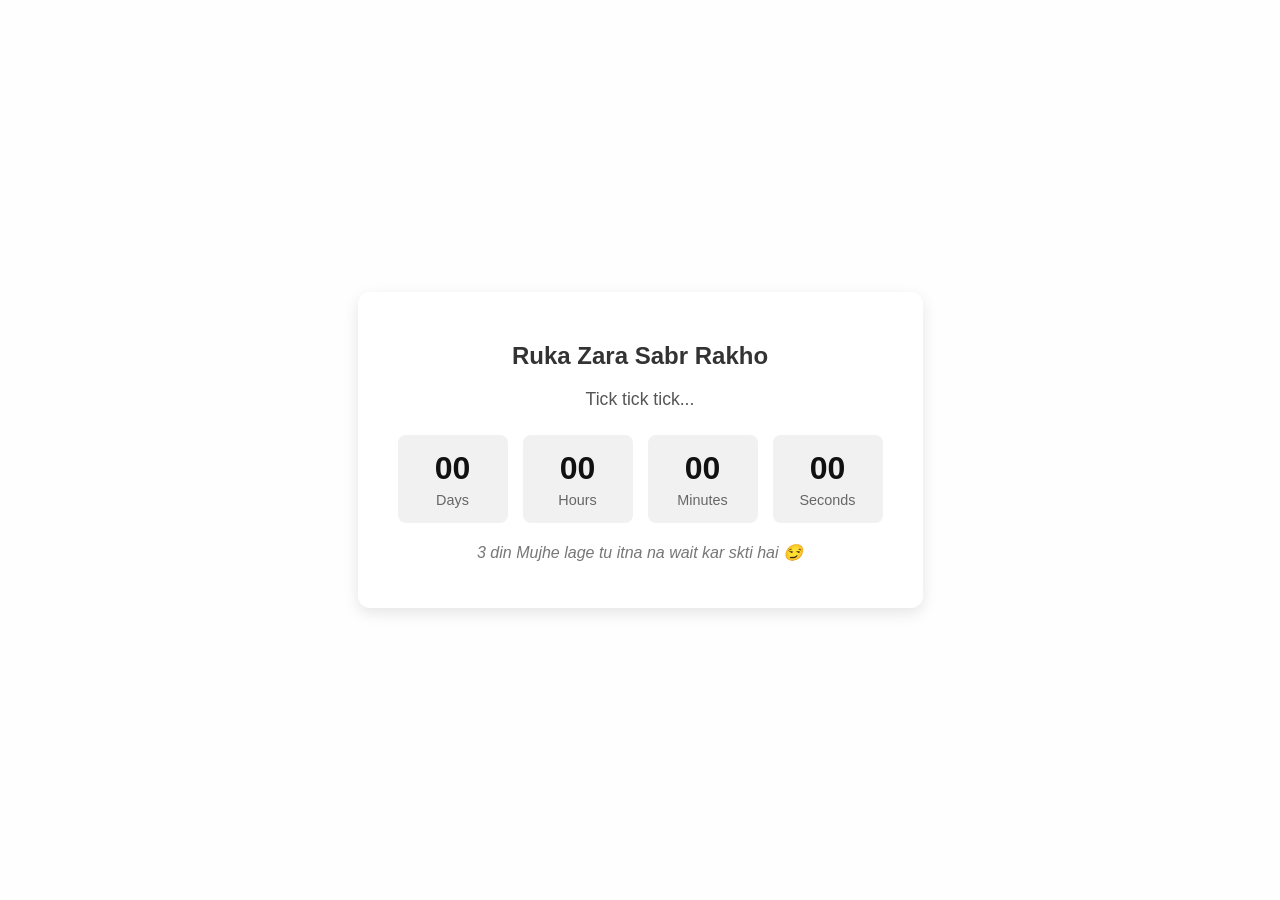
<file: index.html>
<!DOCTYPE html>
<html lang="en">
<head>
  <meta charset="UTF-8">
  <title>Something Special 🎁</title>
  <link rel="stylesheet" href="style1.css">
</head>
<body>

  <div class="container">
    <h2>Ruka Zara Sabr Rakho </h2>
    <p class="message">Tick tick tick...</p>

    <div id="countdown">
      <div class="time-box">
        <span id="days">00</span>
        <p>Days</p>
      </div>
      <div class="time-box">
        <span id="hours">00</span>
        <p>Hours</p>
      </div>
      <div class="time-box">
        <span id="minutes">00</span>
        <p>Minutes</p>
      </div>
      <div class="time-box">
        <span id="seconds">00</span>
        <p>Seconds</p>
      </div>
    </div>

    <p id="wait-text">3 din Mujhe lage tu itna na wait kar skti hai 😏</p>
  </div>

  <script src="script.js"></script>
</body>
</html>
</file>
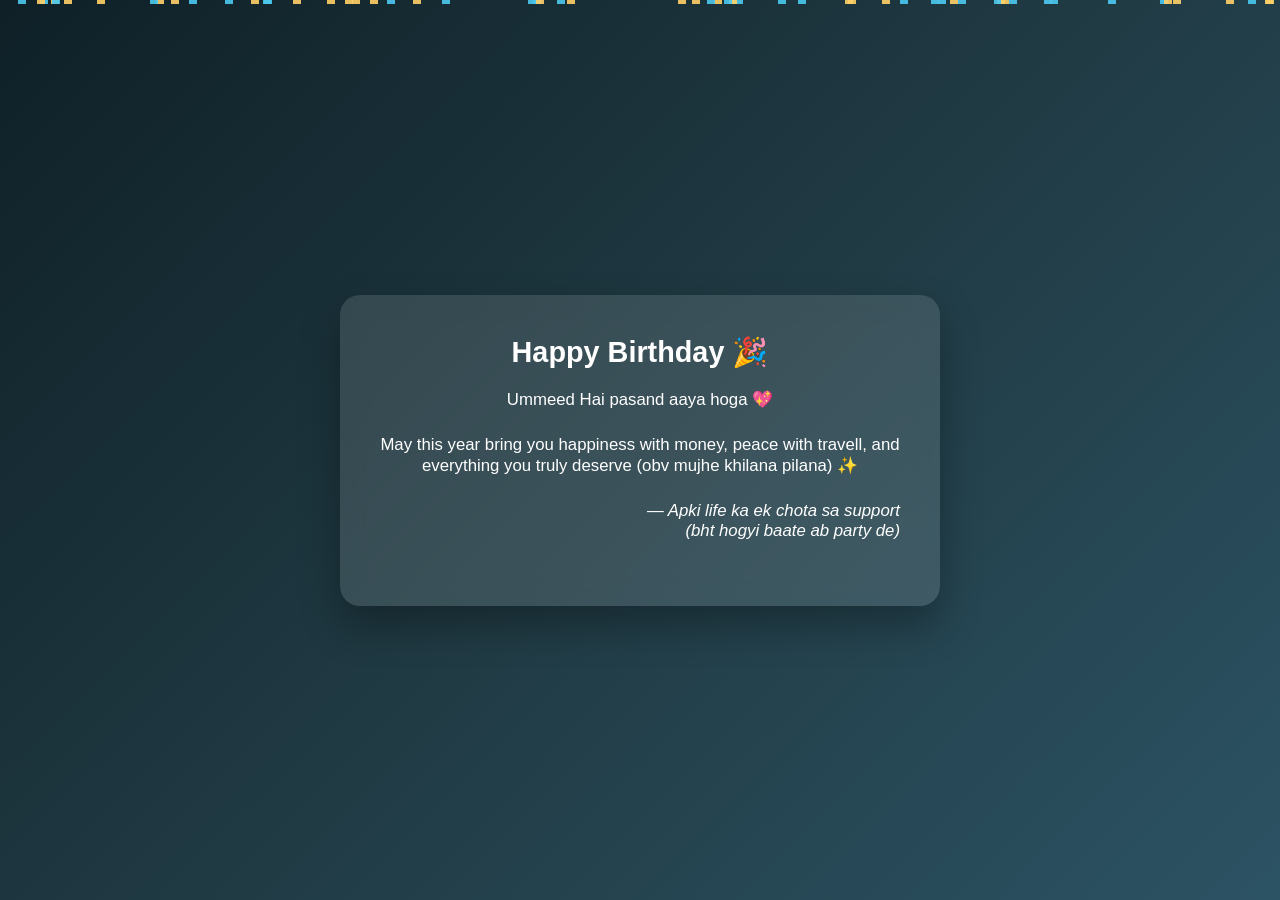
<file: finale.html>
<!DOCTYPE html>
<html lang="en">
<head>
  <meta charset="UTF-8">
  <title>Happy Birthday 🎉</title>
  <meta name="viewport" content="width=device-width, initial-scale=1.0">

  <link rel="stylesheet" href="style.css">
</head>
<body class="night-bg finale-bg">
<audio id="bgMusic" loop>
    <source src="music.mp3" type="audio/mpeg">
</audio>

  <div class="container finale-container">
    <h1 class="fade-in">Happy Birthday 🎉</h1>

    <p class="fade-in delay-1">
      Ummeed Hai pasand aaya hoga 💖
    </p>

    <p class="fade-in delay-2">
      May this year bring you happiness with money, peace with travell,
      and everything you truly deserve (obv mujhe khilana pilana) ✨
    </p>

    <p class="fade-in delay-3 signature">
      — Apki life ka ek chota sa support <br>(bht hogyi baate ab party de)
    </br>
  </p>
  </div>

  <!-- 🎆 Confetti -->
  <div class="confetti-container"></div>

  <script>
    /* 🔐 PAGE LOCK — BLOCK BEFORE MIDNIGHT */
    function isUnlocked() {
      const now = new Date();
      const midnight = new Date();
      midnight.setHours(0, 0, 0, 0);
      return now >= midnight;
    }

    // if (!isUnlocked()) {
    //   window.location.href = "index.html";
    // }

    /* 🎉 CONFETTI EFFECT */
    const confettiContainer = document.querySelector(".confetti-container");

    for (let i = 0; i < 60; i++) {
      const confetti = document.createElement("span");
      confetti.classList.add("confetti");
      confetti.style.left = Math.random() * 100 + "vw";
      confetti.style.animationDelay = Math.random() * 5 + "s";
      confetti.style.animationDuration = 3 + Math.random() * 3 + "s";
      confettiContainer.appendChild(confetti);
    }

const music = document.getElementById("bgMusic");

window.addEventListener("load", () => {
    const savedTime = localStorage.getItem("musicTime");
    const isPaused = localStorage.getItem("musicPaused") === "true";
    const allowed = localStorage.getItem("musicAllowed") === "true";

    if (savedTime) {
        music.currentTime = parseFloat(savedTime);
    }

    // Resume only if user had already started it
    if (allowed && !isPaused) {
        music.play().catch(() => {});
    }
});

// Keep saving time continuously
setInterval(() => {
    if (!music.paused) {
        localStorage.setItem("musicTime", music.currentTime);
    }
}, 500);

// Save on exit (extra safety)
window.addEventListener("beforeunload", () => {
    localStorage.setItem("musicTime", music.currentTime);
});

  </script>

</body>
</html>
</file>
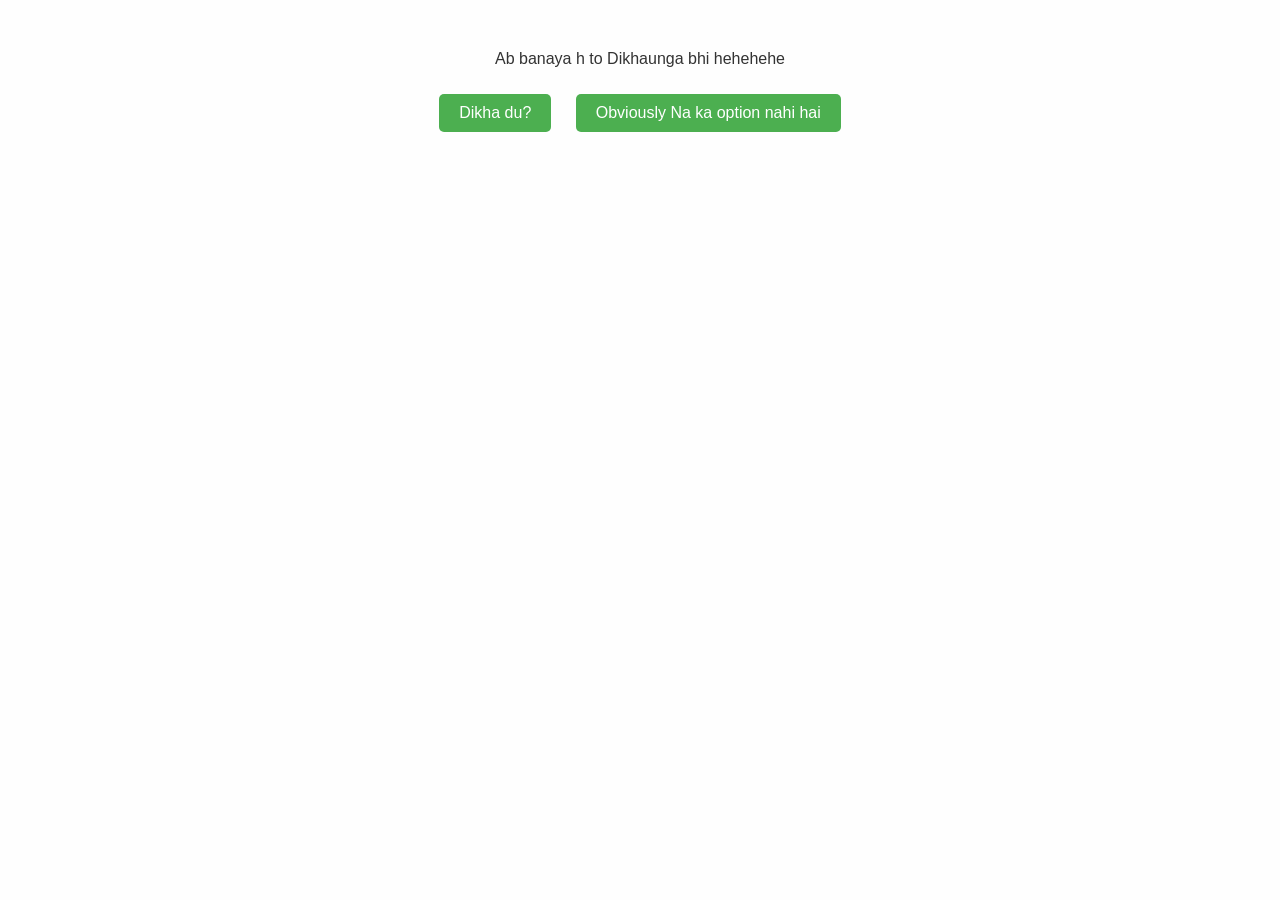
<file: home.html>
<!DOCTYPE html>
<html lang="en">
<head>
  <meta charset="UTF-8">
  <title>HEHEHEHE 😁</title>
  <meta name="viewport" content="width=device-width, initial-scale=1.0">
  
  <!-- INITIAL BRIGHT CSS -->
  <link id="themeCSS" rel="stylesheet" href="bright.css">
  
  
</head>
<body class="night-bg">

  <!-- STEP 1: FIRST QUESTION -->
<div class="qa-box fade-in delay-2">
  <p class="qa-question"> Ab banaya h to Dikhaunga bhi hehehehe</p>
  <div class="qa-actions">
    <button class="qa-btn" onclick="showPartyMood()">Dikha du?</button>
    <button class="qa-btn" onclick="showPartyMood()">Obviously Na ka option nahi hai</button>
  </div>
</div>

<!-- STEP 2: PARTY MOOD STATEMENT (BRIGHT CSS) -->
<div id="partyMood" style="display:none;" class="fade-in delay-2">
  <p>kya apka jeevan bhi berang h is page ki tarah?</p>
  <button class="qa-btn" onclick="showBalloonPrompt()"> Rang bharloo 🌈</button>
</div>

<!-- STEP 3: BALLOON PROMPT -->
<div id="balloonPrompt" style="display:none;" class="fade-in delay-2">
  <p>Ek min Tera to b-day h party to banti Hai🥳</p>
  <button class="qa-btn" onclick="showBalloons()">decoration kardu? 😏</button>
</div>


  <!-- STEP 4: MUSIC PROMPT -->
  <div id="musicPrompt" style="display:none;" class="fade-in delay-2">
    <p>Gaano ke bina maza nahi aayega 🎵</p>
    <button class="qa-btn" onclick="startMusic()">DJ bula do 🍷 (Awaj badha lena🔊)</button>
  </div>

  <!-- BALLOONS -->
  <div class="balloon-container"></div>

  <!-- STEP 5: MAIN CONTENT -->
  <div class="container" id="hiddenContent" style="display:none;">
    <h1 id="title">Something special for you </h1>
    <p id="message">Chota sa gifat aasha karta hu pasand aaye !
      <p>(Pasand na bhi aaaye to mujhe kya 😂😎) </p>
      <p>
      <button id="musicToggle" class="enter-btn show-btn fade-in delay-3"></button>
    </p>
    <button class="enter-btn show-btn fade-in delay-3" onclick="enterSurprise()">Agla Kadam</button>
  </div>

  <!-- BACKGROUND MUSIC -->
  <audio id="bgMusic" loop>
    <source src="music.mp3" type="audio/mpeg">
  </audio>

  <script>
    const music = document.getElementById("bgMusic");
    const toggleBtn = document.getElementById("musicToggle");
    const balloonContainer = document.querySelector(".balloon-container");

    /* ---------- SWITCH CSS ---------- */
    function switchToMainCSS() {
      const themeLink = document.getElementById("themeCSS");
      if (themeLink) {
        themeLink.href = "style.css"; // your main CSS
      }
    }

    /* ---------- MUSIC SETUP ---------- */
    if (music && toggleBtn) {
      const savedTime = localStorage.getItem("musicTime");
      if (savedTime) music.currentTime = parseFloat(savedTime);

      const musicAllowed = localStorage.getItem("musicAllowed") === "true";
      const isPaused = localStorage.getItem("musicPaused") === "true";

      toggleBtn.textContent = isPaused ? "▶ Click" : "⏸ Pause";


      setInterval(() => {
        if (!music.paused) localStorage.setItem("musicTime", music.currentTime);
      }, 500);

      toggleBtn.onclick = (e) => {
        e.stopPropagation();
        if (music.paused) {
          music.play().then(() => {
            toggleBtn.textContent = "⏸ Pause";
            localStorage.setItem("musicPaused", "false");
            localStorage.setItem("musicAllowed", "true");
          }).catch(()=>{});
        } else {
          music.pause();
          toggleBtn.textContent = "▶ Play";
          localStorage.setItem("musicPaused", "true");
        }
      };
    }

    /* ---------- ENTER BUTTON ---------- */
    function enterSurprise() {
      if (music && music.paused) {
        music.play().catch(()=>{});
        localStorage.setItem("musicPaused", "false");
        localStorage.setItem("musicAllowed", "true");
      }
      setTimeout(() => { window.location.href = "wish.html"; }, 300);
    }

    /* ---------- BALLOONS ---------- */
    function generateBalloons() {
      if (!balloonContainer.hasChildNodes()) {
        const emojis = ["🎈","🎉","🎊"];
        for (let i = 0; i < 30; i++) {
          const b = document.createElement("span");
          b.className = "balloon";
          b.textContent = emojis[Math.floor(Math.random() * emojis.length)];
          b.style.left = Math.random() * 100 + "vw";
          b.style.fontSize = (20 + Math.random() * 30) + "px";
          b.style.animationDuration = (8 + Math.random() * 8) + "s";
          b.style.animationDelay = Math.random() * 5 + "s";
          balloonContainer.appendChild(b);
        }
      }
      balloonContainer.style.display = "block";
    }

    /* ---------- STEP FUNCTIONS ---------- */
    /* ---------- STEP FUNCTIONS ---------- */
function showPartyMood() {
  // Hide first question
  document.querySelector(".qa-box").style.display = "none";

  // Show party mood statement
  document.getElementById("partyMood").style.display = "block";

  // DO NOT switch CSS here yet, stays bright
}

function showBalloonPrompt() {
  // Hide party mood
  document.getElementById("partyMood").style.display = "none";

  // Switch to main night theme
  switchToMainCSS();

  // Show balloon prompt
  document.getElementById("balloonPrompt").style.display = "block";
}


    function showBalloons() {
      generateBalloons();
      document.getElementById("balloonPrompt").style.display = "none";
      document.getElementById("musicPrompt").style.display = "block";
    }

    function startMusic() {
      if (music) {
        music.play().catch(()=>{});
        toggleBtn.textContent = "⏸ Pause";
        localStorage.setItem("musicPaused", "false");
        localStorage.setItem("musicAllowed", "true");
      }
      document.getElementById("musicPrompt").style.display = "none";
      document.getElementById("hiddenContent").style.display = "block";
    }
  </script>

</body>
</html>
</file>
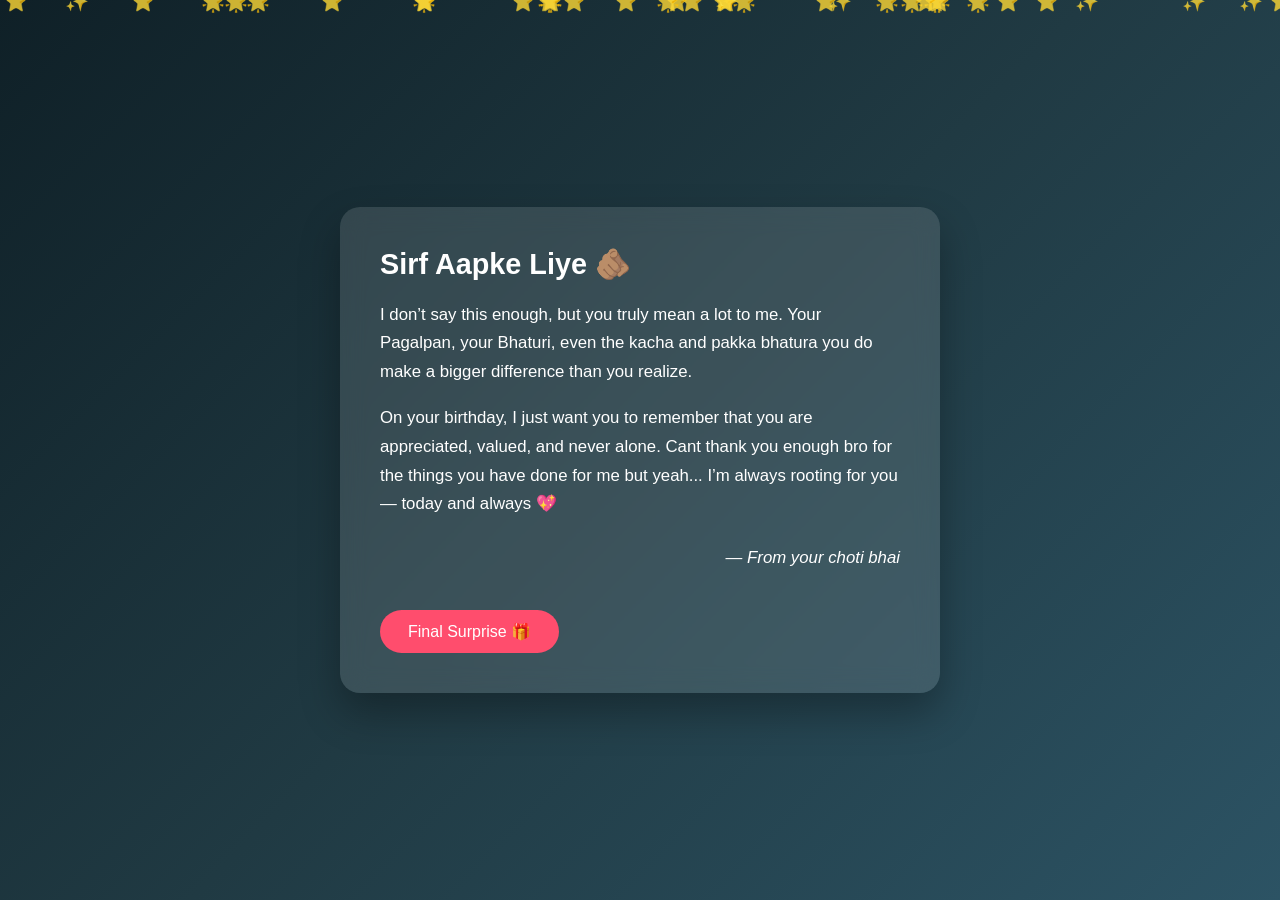
<file: letter.html>
<!DOCTYPE html>
<html lang="en">
<head>
  <meta charset="UTF-8">
  <title>Chota sa Lettterr</title>
  <meta name="viewport" content="width=device-width, initial-scale=1.0">

  <link rel="stylesheet" href="style.css">
</head>
<body class="night-bg">
<div class="star-container"></div>
<audio id="bgMusic" loop>
    <source src="music.mp3" type="audio/mpeg">
</audio>

  <div class="container letter-container">
    <h1 class="fade-in">Sirf Aapke Liye 🫵🏽</h1>

    <p class="letter fade-in delay-1">
      I don’t say this enough, but you truly mean a lot to me.
      Your Pagalpan, your Bhaturi, even the kacha and pakka bhatura
      you do make a bigger difference than you realize.
    </p>

    <p class="letter fade-in delay-2">
      On your birthday, I just want you to remember that
      you are appreciated, valued, and never alone.
      Cant thank you enough bro for the things you have done for me but yeah...
      I’m always rooting for you — today and always 💖

    </p>

    <p class="letter fade-in delay-3 signature">
      — From your choti bhai
    </p>

    <button class="enter-btn show-btn fade-in delay-4"
            onclick="goNext()">
      Final Surprise 🎁
    </button>
  </div>

  <script>
    /* 🔐 PAGE LOCK — BLOCK BEFORE MIDNIGHT */
    function isUnlocked() {
      const now = new Date();
      const midnight = new Date();
      midnight.setHours(0, 0, 0, 0);
      return now >= midnight;
    }

    // if (!isUnlocked()) {
    //   window.location.href = "index.html";
    // }

    function goNext() {
      window.location.href = "finale.html";
    }
    const starContainer = document.querySelector(".star-container");
const stars = ["⭐", "✨", "🌟"];

for (let i = 0; i < 35; i++) {
  const s = document.createElement("span");
  s.className = "star";
  s.textContent = stars[Math.floor(Math.random() * stars.length)];
  s.style.left = Math.random() * 100 + "vw";
  s.style.animationDuration = 5 + Math.random() * 6 + "s";
  s.style.animationDelay = Math.random() * 6 + "s";
  starContainer.appendChild(s);
}

const music = document.getElementById("bgMusic");

window.addEventListener("load", () => {
    const savedTime = localStorage.getItem("musicTime");
    const isPaused = localStorage.getItem("musicPaused") === "true";
    const allowed = localStorage.getItem("musicAllowed") === "true";

    if (savedTime) {
        music.currentTime = parseFloat(savedTime);
    }

    // Resume only if user had already started it
    if (allowed && !isPaused) {
        music.play().catch(() => {});
    }
});

// Keep saving time continuously
setInterval(() => {
    if (!music.paused) {
        localStorage.setItem("musicTime", music.currentTime);
    }
}, 500);

// Save on exit (extra safety)
window.addEventListener("beforeunload", () => {
    localStorage.setItem("musicTime", music.currentTime);
});

  </script>

</body>
</html>
</file>
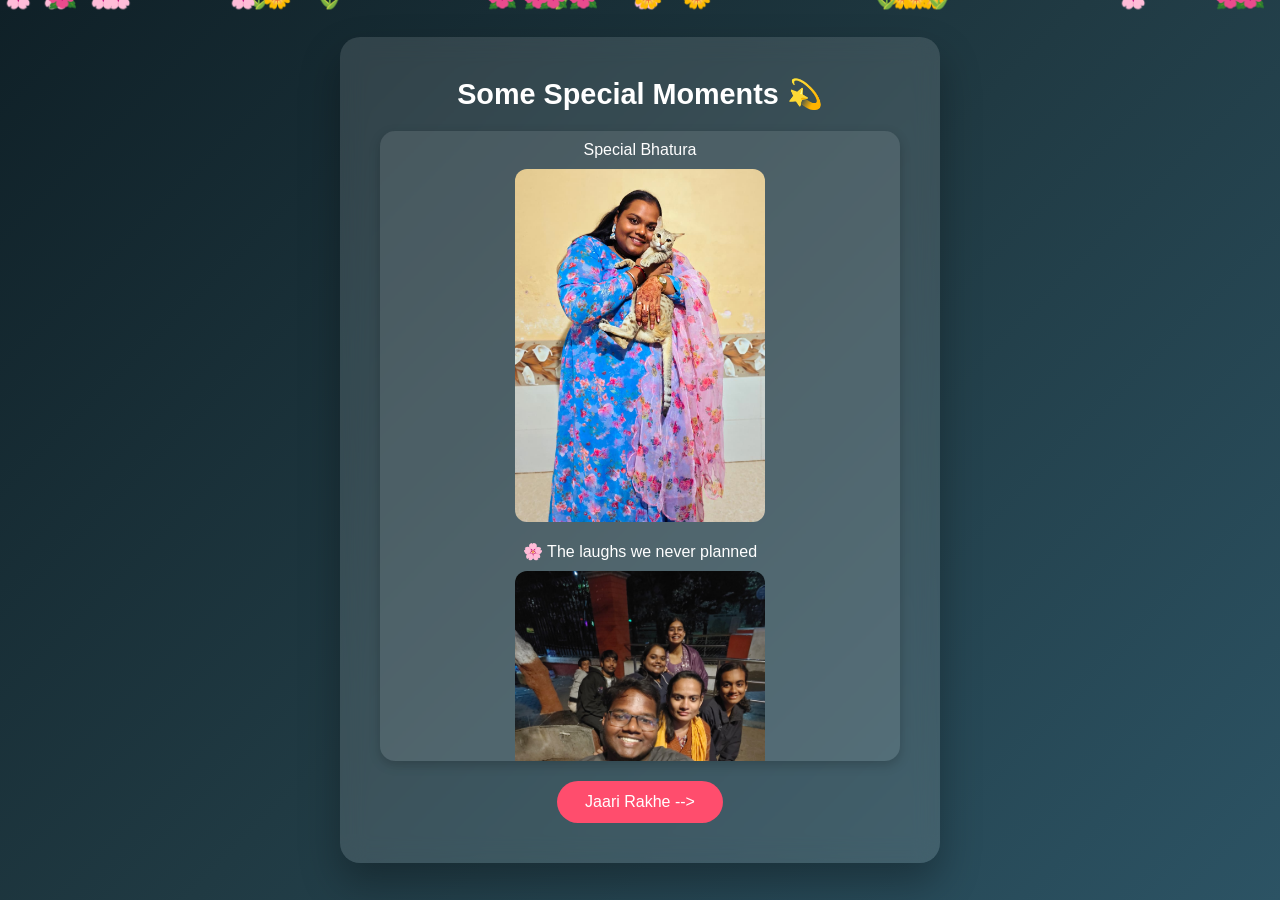
<file: memories.html>
<!DOCTYPE html>
<html lang="en">
<head>
  <meta charset="UTF-8">
  <title>Our Memories 💫</title>
  <meta name="viewport" content="width=device-width, initial-scale=1.0">

  <link rel="stylesheet" href="style.css">
</head>
<body class="night-bg">
<div class="flower-container"></div>
<audio id="bgMusic" loop>
    <source src="music.mp3" type="audio/mpeg">
</audio>

  <div class="container">
    <h1 class="fade-in">Some Special Moments 💫</h1>
<div class="memory-scroll-container">
  <div class="memory-block fade-in delay-1">
    <div class="memory-text">Special Bhatura</div>
    <img src="photo1.jpeg" alt="Laughs Memory" class="memory-photo">
  </div>

  <div class="memory-block fade-in delay-2">
    <div class="memory-text">🌸 The laughs we never planned</div>
    <img src="photo2.jpeg" alt="Moments Memory" class="memory-photo">
  </div>

  <div class="memory-block fade-in delay-3">
    <div class="memory-text">💕 And the bond that keeps getting stronger</div>
    <img src="photo3.jpeg" alt="Bond Memory" class="memory-photo">
  </div>

  <!-- Add more memory-blocks as needed -->
</div>


    <button class="enter-btn show-btn fade-in delay-4"
            onclick="goNext()">
      Jaari Rakhe -->
    </button>
  </div>

  <script>
    /* 🔐 PAGE LOCK — BLOCK BEFORE MIDNIGHT */
    function isUnlocked() {
      const now = new Date();
      const midnight = new Date();
      midnight.setHours(0, 0, 0, 0);
      return now >= midnight;
    }

    // if (!isUnlocked()) {
    //   window.location.href = "index.html";
    // }

    function goNext() {
      window.location.href = "letter.html";
    }
    const flowerContainer = document.querySelector(".flower-container");
const flowers = ["🌸", "🌺", "🌼", "🌷"];

for (let i = 0; i < 25; i++) {
  const f = document.createElement("span");
  f.className = "flower";
  f.textContent = flowers[Math.floor(Math.random() * flowers.length)];
  f.style.left = Math.random() * 100 + "vw";
  f.style.animationDuration = 4 + Math.random() * 5 + "s";
  f.style.animationDelay = Math.random() * 5 + "s";
  flowerContainer.appendChild(f);
}

const music = document.getElementById("bgMusic");

window.addEventListener("load", () => {
    const savedTime = localStorage.getItem("musicTime");
    const isPaused = localStorage.getItem("musicPaused") === "true";
    const allowed = localStorage.getItem("musicAllowed") === "true";

    if (savedTime) {
        music.currentTime = parseFloat(savedTime);
    }

    // Resume only if user had already started it
    if (allowed && !isPaused) {
        music.play().catch(() => {});
    }
});

// Keep saving time continuously
setInterval(() => {
    if (!music.paused) {
        localStorage.setItem("musicTime", music.currentTime);
    }
}, 500);

// Save on exit (extra safety)
window.addEventListener("beforeunload", () => {
    localStorage.setItem("musicTime", music.currentTime);
});

  </script>

</body>
</html>
</file>
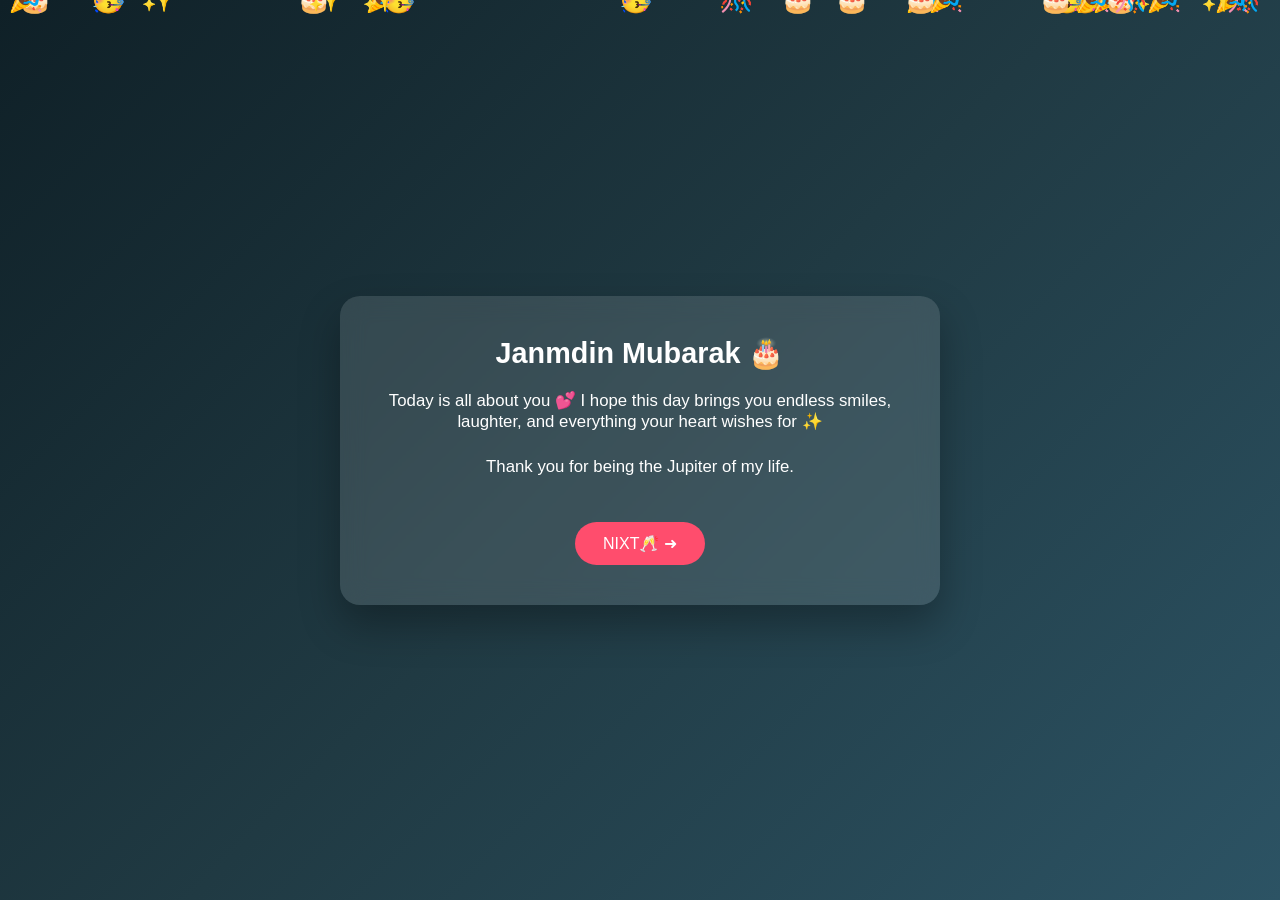
<file: wish.html>
<!DOCTYPE html>
<html lang="en">
<head>
  <meta charset="UTF-8">
  <title>Happy Birthday 💖</title>
  <meta name="viewport" content="width=device-width, initial-scale=1.0">

  <link rel="stylesheet" href="style.css">
</head>
<body class="night-bg">
    <audio id="bgMusic" loop>
    <source src="music.mp3" type="audio/mpeg">
</audio>

<div class="emoji-container"></div>
  <div class="container">
    <h1 class="fade-in">Janmdin Mubarak 🎂</h1>

    <p class="fade-in delay-1">
      Today is all about you 💕  
      I hope this day brings you endless smiles, laughter,
      and everything your heart wishes for ✨
    </p>

    <p class="fade-in delay-2">
      Thank you for being the Jupiter of my life.
    </p>

    <button class="enter-btn show-btn fade-in delay-3"
            onclick="goNext()">
      NIXT🥂 ➜
    </button>
  </div>

  <script>

    /* 🔐 PAGE LOCK — BLOCK BEFORE MIDNIGHT */
    function isUnlocked() {
      const now = new Date();
      const midnight = new Date();
      midnight.setHours(0, 0, 0, 0);
      return now >= midnight;
    }

    // if (!isUnlocked()) {
    //   window.location.href = "index.html";
    // }

    function goNext() {
      window.location.href = "memories.html";
    }
    const emojiContainer = document.querySelector(".emoji-container");
const partyEmojis = ["🎉", "🎊", "🥳", "🎂", "✨"];

for (let i = 0; i < 30; i++) {
  const e = document.createElement("span");
  e.className = "party-emoji";
  e.textContent = partyEmojis[Math.floor(Math.random() * partyEmojis.length)];
  e.style.left = Math.random() * 100 + "vw";
  e.style.animationDuration = 3 + Math.random() * 4 + "s";
  e.style.animationDelay = Math.random() * 5 + "s";
  emojiContainer.appendChild(e);
}

const music = document.getElementById("bgMusic");

window.addEventListener("load", () => {
    const savedTime = localStorage.getItem("musicTime");
    const isPaused = localStorage.getItem("musicPaused") === "true";
    const allowed = localStorage.getItem("musicAllowed") === "true";

    if (savedTime) {
        music.currentTime = parseFloat(savedTime);
    }

    // Resume only if user had already started it
    if (allowed && !isPaused) {
        music.play().catch(() => {});
    }
});

// Keep saving time continuously
setInterval(() => {
    if (!music.paused) {
        localStorage.setItem("musicTime", music.currentTime);
    }
}, 500);

// Save on exit (extra safety)
window.addEventListener("beforeunload", () => {
    localStorage.setItem("musicTime", music.currentTime);
});


  </script>

</body>
</html>
</file>
<file: style1.css>
body {
  margin: 0;
  padding: 0;
  font-family: Arial, Helvetica, sans-serif;
  background-color: #fefefe; /* clean white */
  color: #333; /* dark readable text */
  height: 100vh;
  display: flex;
  justify-content: center;
  align-items: center;
}

/* Center box */
.container {
  text-align: center;
  background: #ffffff;
  padding: 30px 40px;
  border-radius: 12px;
  box-shadow: 0 5px 15px rgba(0,0,0,0.1);
}

/* Heading */
h1 {
  font-size: 2.5rem;
  color: #222;
}

/* Message */
.message {
  font-size: 1.1rem;
  margin-bottom: 25px;
  color: #555;
}

/* Countdown layout */
#countdown {
  display: flex;
  gap: 15px;
  justify-content: center;
}

/* Time boxes */
.time-box {
  background: #f1f1f1;
  padding: 15px 20px;
  border-radius: 8px;
  min-width: 70px;
  transition: 0.3s;
}

.time-box:hover {
  background: #e6e6e6;
}

/* Numbers */
.time-box span {
  font-size: 2rem;
  font-weight: bold;
  color: #111;
}

/* Labels */
.time-box p {
  margin: 5px 0 0;
  font-size: 0.9rem;
  color: #666;
}

/* Wait text */
#wait-text {
  margin-top: 20px;
  font-style: italic;
  color: #777;
}

/* Button (clean green like your example) */
button {
  padding: 10px 20px;
  margin-top: 20px;
  cursor: pointer;
  border-radius: 6px;
  border: none;
  background: #4caf50;
  color: #fff;
  font-size: 15px;
  transition: 0.3s;
}

button:hover {
  background: #45a049;
}
</file>
<file: style.css>
* {
  margin: 0;
  padding: 0;
  box-sizing: border-box;
  font-family: 'Segoe UI', sans-serif;
}

.night-bg {
  height: 100vh;
  background: linear-gradient(135deg, #0f2027, #203a43, #2c5364);
  display: flex;
  align-items: center;
  justify-content: center;
  color: #fff;
  text-align: center;
}

.container {
  background: rgba(255, 255, 255, 0.12);
  backdrop-filter: blur(12px);
  padding: 40px;
  border-radius: 20px;
  width: 90%;
  max-width: 420px;
  box-shadow: 0 20px 40px rgba(0,0,0,0.3);
  animation: fadeIn 1s ease;
}

@keyframes fadeIn {
  from { opacity: 0; transform: scale(0.9); }
  to { opacity: 1; transform: scale(1); }
}

h1 {
  font-size: 1.8rem;
  margin-bottom: 20px;
}
.countdown {
  font-size: 2.5rem;
  letter-spacing: 2px;
  margin-bottom: 15px;
  font-weight: bold;
  opacity: 1;
  transition: opacity 1s;
}

p {
  margin-bottom: 25px;
  font-size: 1.05rem;
  opacity: 0.9;
  transition: opacity 1s;
}

.enter-btn { 
  display: none; /* display: inline-block; */ 
  padding: 12px 28px; 
  font-size: 1rem; 
  border: none; 
  border-radius: 30px; 
  background: #ff4d6d; 
  color: white; 
  cursor: pointer; 
  transition: 0.3s; 
  animation: glow 1.5s 
  infinite alternate; } 
  .enter-btn:hover { transform: scale(1.08); background: #ff1f4a; }

@keyframes glow {
  0% { box-shadow: 0 0 5px #ff4d6d; }
  100% { box-shadow: 0 0 20px #ff1f4a; }
}

.memory {
  background: rgba(255, 255, 255, 0.15);
  padding: 15px 20px;
  border-radius: 15px;
  margin: 12px 0;
  font-size: 1.05rem;
  backdrop-filter: blur(8px);
}

/* extra delay */
.delay-4 { animation-delay: 2s; }



.fade-in {
  opacity: 0;
  animation: fadeUp 1s ease forwards;
}

.delay-1 { animation-delay: 0.5s; }
.delay-2 { animation-delay: 1s; }
.delay-3 { animation-delay: 1.5s; }

@keyframes fadeUp {
  from {
    opacity: 0;
    transform: translateY(15px);
  }
  to {
    opacity: 1;
    transform: translateY(0);
  }
}

.show-btn {
  display: inline-block;
  margin-top: 20px;
}


.letter-container {
  text-align: left;
}

.letter {
  font-size: 1.05rem;
  line-height: 1.7;
  margin: 18px 0;
  opacity: 0.95;
}

.signature {
  text-align: right;
  font-style: italic;
  margin-top: 25px;
}



/* 🎆 Finale extras */

.finale-bg {
  overflow: hidden;
}

.finale-container {
  z-index: 2;
}

.confetti-container {
  position: fixed;
  top: 0;
  left: 0;
  width: 100%;
  height: 100%;
  pointer-events: none;
  overflow: hidden;
}

.confetti {
  position: absolute;
  top: -10px;
  width: 8px;
  height: 14px;
  background: #ff4d6d;
  animation: fall linear infinite;
  opacity: 0.9;
}

.confetti:nth-child(odd) {
  background: #ffd166;
}

.confetti:nth-child(even) {
  background: #4cc9f0;
}

@keyframes fall {
  to {
    transform: translateY(110vh) rotate(360deg);
  }
}


/* 🎈 Balloons */
.balloon-container {
  position: fixed;
  bottom: 0;
  left: 0;
  width: 100%;
  height: 100%;
  pointer-events: none;
  overflow: hidden;
}

.balloon {
  position: absolute;
  bottom: -60px;
  font-size: 2rem;
  animation: floatUp linear infinite;
}

@keyframes floatUp {
  to {
    transform: translateY(-120vh);
  }
}


/* 🎉 Party Emojis */
.emoji-container {
  position: fixed;
  top: 0;
  left: 0;
  width: 100%;
  height: 100%;
  pointer-events: none;
  overflow: hidden;
}

.party-emoji {
  position: absolute;
  top: -20px;
  font-size: 1.8rem;
  animation: fallEmoji linear infinite;
}

@keyframes fallEmoji {
  to {
    transform: translateY(110vh) rotate(360deg);
  }
}

/* 🌸 Flowers */
.flower-container {
  position: fixed;
  top: 0;
  left: 0;
  width: 100%;
  height: 100%;
  pointer-events: none;
  overflow: hidden;
}

.flower {
  position: absolute;
  top: -20px;
  font-size: 1.6rem;
  animation: fallFlower linear infinite;
}

@keyframes fallFlower {
  to {
    transform: translateY(110vh) rotate(180deg);
  }
}

/* ⭐ Stars */
.star-container {
  position: fixed;
  top: 0;
  left: 0;
  width: 100%;
  height: 100%;
  pointer-events: none;
  overflow: hidden;
}

.star {
  position: absolute;
  top: -10px;
  font-size: 1.2rem;
  opacity: 0.8;
  animation: twinkle linear infinite;
}

@keyframes twinkle {
  to {
    transform: translateY(110vh);
    opacity: 0;
  }
}
.memory-scroll-container {
  max-height: 70vh;        /* 70% of viewport height */
  overflow-y: auto;        /* vertical scroll */
  padding: 10px 20px;
  display: flex;
  flex-direction: column;
  gap: 20px;
  border-radius: 15px;
  background: rgba(255, 255, 255, 0.1); /* subtle transparent bg */
  box-shadow: 0 4px 12px rgba(0,0,0,0.2);
}

/* Optional: nicer scrollbar for webkit browsers */
.memory-scroll-container::-webkit-scrollbar {
  width: 8px;
}

.memory-scroll-container::-webkit-scrollbar-thumb {
  background: rgba(255, 255, 255, 0.3);
  border-radius: 4px;
}

.memory-scroll-container::-webkit-scrollbar-track {
  background: transparent;
}
.music-btn {
   display: inline-block; 
  padding: 12px 28px; 
  font-size: 1rem; 
  border: none; 
  border-radius: 30px; 
  background: #ff4d6d; 
  color: white; 
  cursor: pointer; 
  transition: 0.3s; 
  animation: glow 1.5s 
  infinite alternate; } 
  .music-btn:hover { transform: scale(1.08); background: #ff1f4a; }

@keyframes glow {
  0% { box-shadow: 0 0 5px #ff4d6d; }
  100% { box-shadow: 0 0 20px #ff1f4a; }
}




.qa-box {
  margin: 20px 0 10px;
}

.qa-question {
  font-size: 1.05rem;
  margin-bottom: 12px;
  opacity: 0.95;
}

.qa-actions {
  display: flex;
  justify-content: center;
  gap: 15px;
}

.qa-btn {
  padding: 8px 18px;
  border-radius: 20px;
  border: 1px solid rgba(255,255,255,0.3);
  background: rgba(255,255,255,0.15);
  color: white;
  cursor: pointer;
  font-size: 0.9rem;
  backdrop-filter: blur(6px);
  transition: all 0.3s ease;
}

.qa-btn:hover {
  background: rgba(255,255,255,0.25);
  transform: scale(1.05);
}
/* 📸 Memory blocks */
.memory-block {
  display: flex;
  flex-direction: column;
  align-items: center;
  gap: 10px;
}

/* 🖼️ Fix image display */
.memory-photo {
  width: 100%;
  max-width: 250px;   /* keeps it neat inside container */
  height: auto;
  border-radius: 12px;
  object-fit: cover;
}

/* 📱 Make container wider for images */
.container {
  max-width: 600px;   /* increase from 420px */
}
</file>
<file: bright.css>
/* bright.css - initial bright theme */
body {
  background-color: #fefefe; /* bright white */
  color: #333; /* dark text */
  font-family: Arial, Helvetica, sans-serif;
  transition: background-color 0.5s, color 0.5s;
}

.qa-box, #partyMood, #balloonPrompt, #musicPrompt, #hiddenContent {
  text-align: center;
  margin-top: 50px;
}

.qa-btn, .enter-btn {
  padding: 10px 20px;
  margin: 10px;
  cursor: pointer;
  border-radius: 5px;
  border: none;
  background: #4caf50; /* green buttons */
  color: #fff;
  font-size: 16px;
  transition: 0.3s;
}

.qa-btn:hover, .enter-btn:hover {
  background: #45a049; /* darker green on hover */
}

/* Balloon container is hidden initially, background remains bright */
.balloon-container {
  position: fixed;
  top: 0;
  left: 0;
  width: 100%;
  height: 100%;
  pointer-events: none;
  overflow: hidden;
  z-index: 0;
}

.balloon {
  position: absolute;
  animation-name: floatUp;
  animation-timing-function: linear;
  font-size: 24px;
}

@keyframes floatUp {
  0% { transform: translateY(100vh); opacity: 1; }
  100% { transform: translateY(-50px); opacity: 0; }
}

/* Headings and paragraphs */
h1, p {
  transition: color 0.5s;
}
</file>
